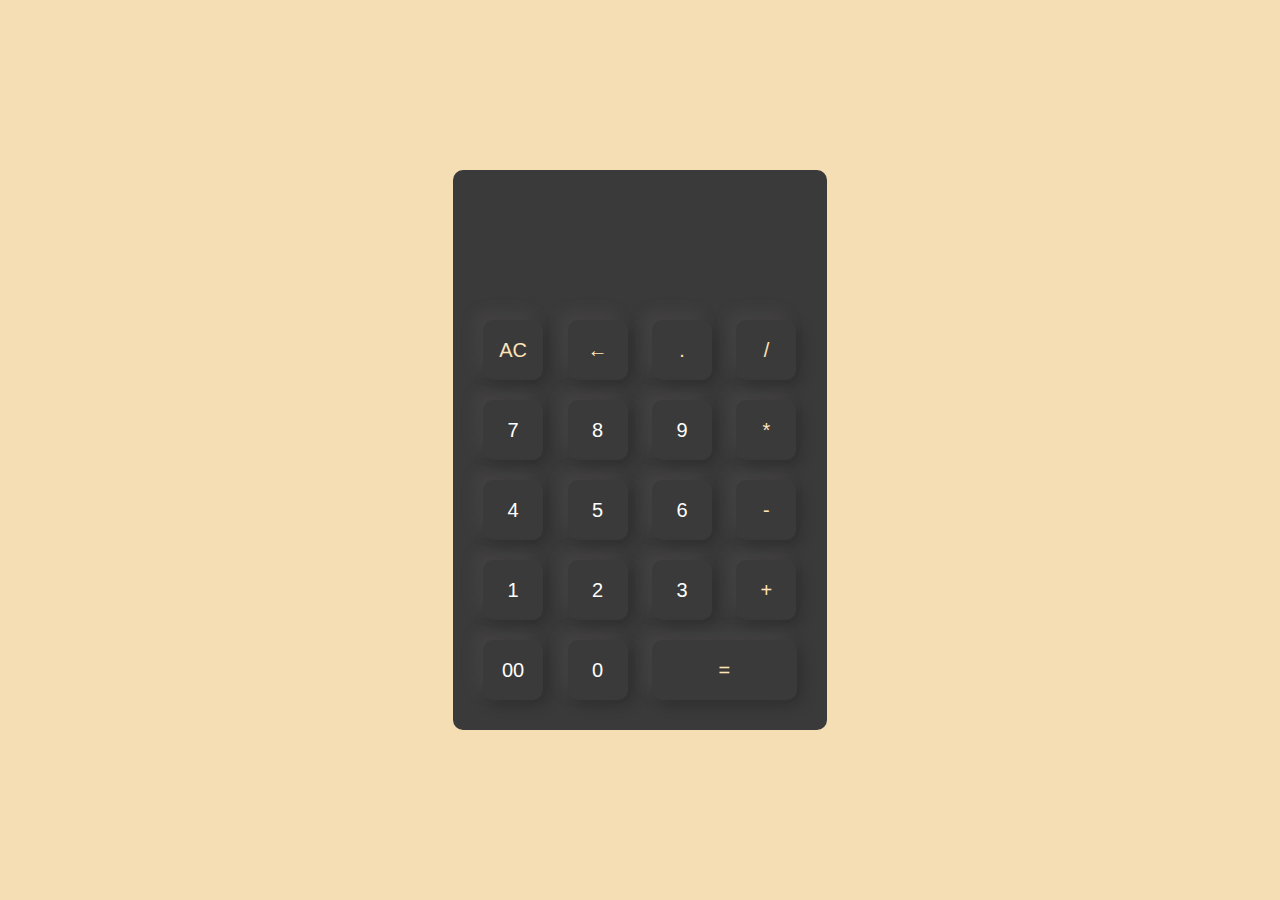
<file: TASK-3/index.html>
<!DOCTYPE html>
<html lang="en">
<head>
    <meta charset="UTF-8">
    <meta name="viewport" content="width=device-width, initial-scale=1.0">
    <title>Calculator</title>
    <link rel="stylesheet" href="index.css">
</head>
<body>
    <div class="container">
        <div class="calculator">
            <form>
                <div class="display            ">
                    <input type="text" name="display">
                </div>

                <div>
                    <input type="button" value="AC" onclick="display.value = ''" class="operator">
                    <input type="button" value="←" onclick="display.value = display.value.toString().slice(0, -1)" class="operator">
                    <input type="button" value="." onclick="display.value += '.'" class="operator">
                    <input type="button" value="/" onclick="display.value += '/'" class="operator">
                </div>
                <div>
                    <input type="button" value="7" onclick="display.value += '7'">
                    <input type="button" value="8" onclick="display.value += '8'">
                    <input type="button" value="9" onclick="display.value += '9'">
                    <input type="button" value="*" onclick="display.value += '*'" class="operator">
                </div>
                <div>
                    <input type="button" value="4" onclick="display.value += '4'">
                    <input type="button" value="5" onclick="display.value += '5'">
                    <input type="button" value="6" onclick="display.value += '6'">
                    <input type="button" value="-" onclick="display.value += '-'" class="operator">
                </div>
                <div>
                    <input type="button" value="1" onclick="display.value += '1'">
                    <input type="button" value="2" onclick="display.value += '2'">
                    <input type="button" value="3" onclick="display.value += '3'">
                    <input type="button" value="+" onclick="display.value += '+'" class="operator">
                </div>
                <div>
                    <input type="button" value="00" onclick="display.value += '00'">
                    <input type="button" value="0" onclick="display.value += '0'">
                    <input type="button" value="=" onclick="display.value = eval(display.value)" class="equal operator" >
                    
                </div>
            </form>
        </div>
    </div>
</body>
</html>
</file>
<file: TASK-3/index.css>
* {
    margin: 0;
    padding: 0;
    font-family: Poppins, sans-serif;
    box-sizing: border-box;
}

.container {
    width: 100%;
    height: 100vh;
    background: wheat;
    background-size: 100% 100%;
    display: flex;
    justify-content: center;
    align-items: center;
}

.calculator {
    background: #3a3a3a;
    padding: 20px;
    border-radius: 10px;
}

.calculator form input {
    border: 0;
    outline: 0;
    width: 60px;
    height: 60px;
    border-radius: 10px;
    box-shadow: -8px -8px 15px rgba(115, 107, 107, 0.2),
        5px 5px 15px rgba(0, 0, 0, 0.2);
    background: transparent;
    font-size: 20px;
    color: #fff;
    cursor: pointer;
    margin: 10px;
}

form .display{
    display: flex;
    justify-content: flex-end;
    margin: 20px 0;
}
form .display input {
    flex: 1;
    font-size: 30px;
    text-align: right;
    box-shadow: none;   
}

form input.equal{
    width: 145px;
}

form input.operator{
    color: rgb(255, 227, 185);
}
</file>
